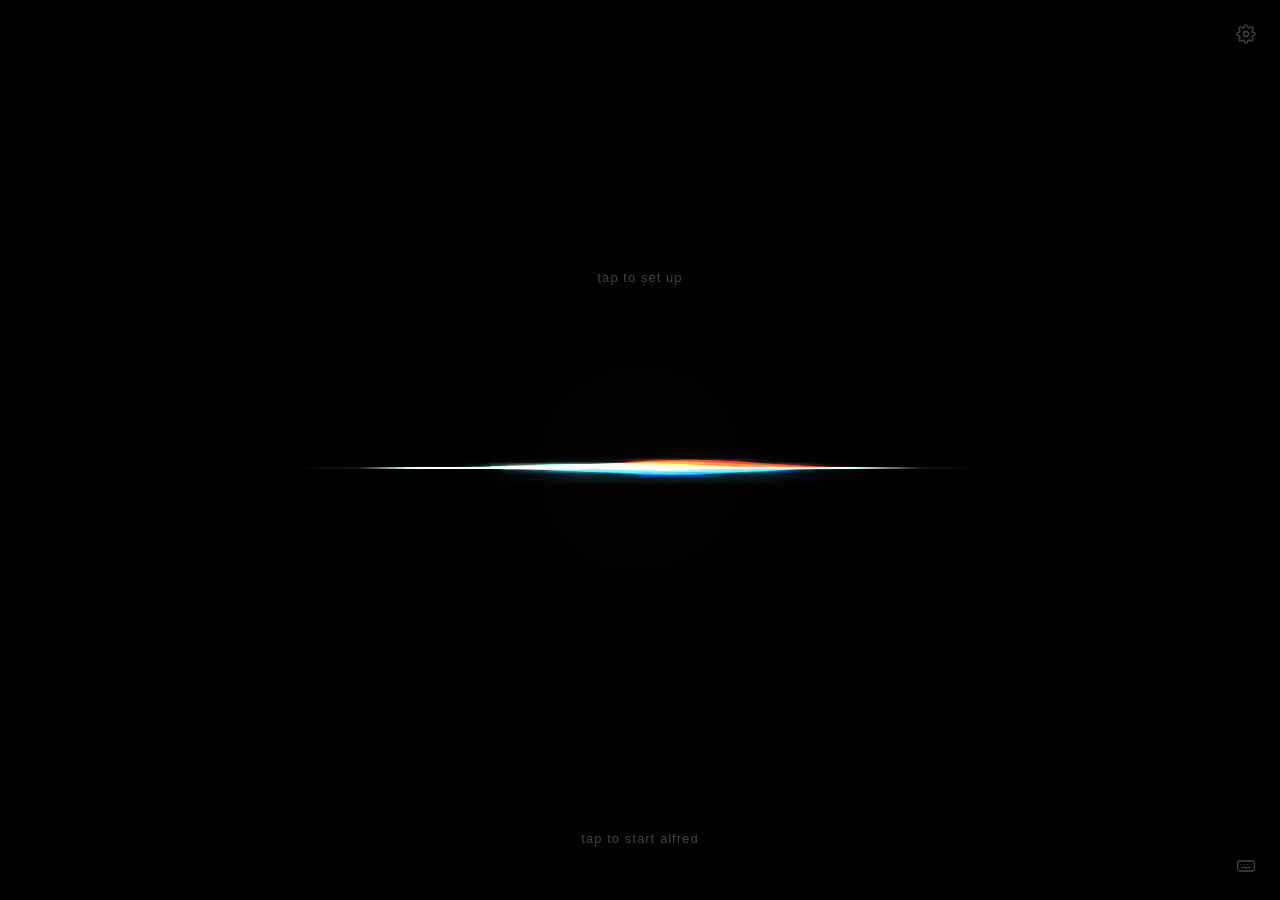
<file: index.html>
<!doctype html>
<html lang="en">
<head>
  <meta charset="utf-8">
  <meta name="viewport" content="width=device-width, initial-scale=1, viewport-fit=cover">
  <meta name="theme-color" content="#000000">
  <title>Alfred</title>
  <link rel="icon" href="data:image/svg+xml,%3Csvg xmlns='http://www.w3.org/2000/svg' viewBox='0 0 64 64'%3E%3Crect width='64' height='64' fill='black'/%3E%3Cpath d='M6 33 Q32 6 58 33' stroke='%23ff7a1a' stroke-width='5' fill='none'/%3E%3Cpath d='M6 33 Q32 56 58 33' stroke='%23206cff' stroke-width='5' fill='none'/%3E%3C/svg%3E">
  <link rel="manifest" href="manifest.webmanifest">
  <link rel="apple-touch-icon" href="icons/icon-180.png">
  <meta name="apple-mobile-web-app-capable" content="yes">
  <meta name="mobile-web-app-capable" content="yes">
  <meta name="apple-mobile-web-app-status-bar-style" content="black-translucent">
  <meta name="apple-mobile-web-app-title" content="Alfred">
  <link rel="stylesheet" href="style.css">
</head>
<body>
  <main id="stage" aria-label="Alfred. Say Alfred, or tap or press space to speak.">
    <canvas id="ribbon" aria-hidden="true"></canvas>

    <div id="captions" aria-live="polite">
      <p id="you" class="caption you"></p>
      <p id="alfred" class="caption alfred"></p>
    </div>

    <p id="hint" class="hint">Tap anywhere to speak</p>
    <p id="status" class="status" role="status"></p>
  </main>

  <nav class="corner top-right">
    <button id="settings-btn" class="icon" aria-label="Settings" title="Settings (,)">
      <svg viewBox="0 0 24 24"><circle cx="12" cy="12" r="3"/><path d="M19.4 15a1.7 1.7 0 0 0 .3 1.8l.1.1a2 2 0 1 1-2.8 2.8l-.1-.1a1.7 1.7 0 0 0-1.8-.3 1.7 1.7 0 0 0-1 1.5V21a2 2 0 1 1-4 0v-.1a1.7 1.7 0 0 0-1.1-1.5 1.7 1.7 0 0 0-1.8.3l-.1.1a2 2 0 1 1-2.8-2.8l.1-.1a1.7 1.7 0 0 0 .3-1.8 1.7 1.7 0 0 0-1.5-1H3a2 2 0 1 1 0-4h.1a1.7 1.7 0 0 0 1.5-1.1 1.7 1.7 0 0 0-.3-1.8l-.1-.1a2 2 0 1 1 2.8-2.8l.1.1a1.7 1.7 0 0 0 1.8.3H9a1.7 1.7 0 0 0 1-1.5V3a2 2 0 1 1 4 0v.1a1.7 1.7 0 0 0 1 1.5 1.7 1.7 0 0 0 1.8-.3l.1-.1a2 2 0 1 1 2.8 2.8l-.1.1a1.7 1.7 0 0 0-.3 1.8V9a1.7 1.7 0 0 0 1.5 1H21a2 2 0 1 1 0 4h-.1a1.7 1.7 0 0 0-1.5 1z"/></svg>
    </button>
  </nav>

  <nav class="corner bottom-right">
    <button id="keyboard-btn" class="icon" aria-label="Type instead" title="Type (/)">
      <svg viewBox="0 0 24 24"><rect x="2" y="6" width="20" height="12" rx="2"/><path d="M6 10h.01M10 10h.01M14 10h.01M18 10h.01M7 14h10"/></svg>
    </button>
  </nav>

  <form id="type-form" class="type-form" hidden>
    <input id="type-input" type="text" autocomplete="off" placeholder="Write to Alfred…" aria-label="Message">
  </form>

  <dialog id="settings" aria-labelledby="settings-title">
    <form method="dialog" class="sheet">
      <h2 id="settings-title">Alfred</h2>

      <label class="field">
        <span>Server</span>
        <input id="server" type="url" autocomplete="off" spellcheck="false" inputmode="url">
        <small>Leave empty to use the server this page came from.</small>
      </label>
      <label class="field">
        <span>Access token</span>
        <input id="token" type="password" autocomplete="off" spellcheck="false" placeholder="ALFRED_API_TOKEN">
        <small>Stays on this device only.</small>
      </label>

      <label class="toggle"><input id="opt-handsfree" type="checkbox" checked>
        <span>Hands-free <small>answer whenever someone says “Alfred, …”</small></span></label>
      <label class="toggle"><input id="opt-voice" type="checkbox" checked>
        <span>Alfred speaks</span></label>
      <label class="toggle"><input id="opt-captions" type="checkbox" checked>
        <span>Captions</span></label>
      <label class="toggle"><input id="opt-awake" type="checkbox" checked>
        <span>Keep the screen on <small>so Alfred keeps listening on phones and tablets</small></span></label>

      <p id="server-info" class="server-info"></p>

      <div class="actions">
        <button type="button" id="stop-listening" class="quiet">Stop listening</button>
        <button type="button" id="new-conversation" class="quiet">New conversation</button>
        <button value="close" class="primary">Done</button>
      </div>
    </form>
  </dialog>

  <script type="module" src="app.js"></script>
</body>
</html>
</file>
<file: style.css>
:root {
  color-scheme: dark;
  --fg: rgba(255, 250, 240, 0.92);
  --fg-dim: rgba(235, 240, 255, 0.5);
  --fg-faint: rgba(235, 240, 255, 0.28);
  --line: rgba(255, 255, 255, 0.12);
  --panel: rgba(14, 14, 18, 0.92);
  --warm: #ff8a2a;
  --cool: #3aa0ff;
  --font: ui-sans-serif, -apple-system, "SF Pro Text", "Segoe UI", Roboto, "Helvetica Neue", sans-serif;
}

* { box-sizing: border-box; }

html, body {
  margin: 0;
  height: 100%;
  background: #000;
  color: var(--fg);
  font-family: var(--font);
  overflow: hidden;
  -webkit-font-smoothing: antialiased;
  -webkit-tap-highlight-color: transparent;
}

#stage {
  position: fixed;
  inset: 0;
  cursor: pointer;
  user-select: none;
  -webkit-user-select: none;
  touch-action: manipulation;
}

#ribbon { position: absolute; inset: 0; width: 100%; height: 100%; display: block; }

#captions {
  position: absolute;
  left: 50%;
  bottom: calc(14vh + env(safe-area-inset-bottom));
  transform: translateX(-50%);
  width: min(720px, calc(100% - 32px));
  text-align: center;
  pointer-events: none;
}

.caption {
  margin: 0.35em 0;
  line-height: 1.45;
  transition: opacity 0.6s ease;
  overflow-wrap: anywhere;
}
.caption:empty { opacity: 0; }
.caption.you { color: var(--fg-dim); font-size: 15px; font-style: italic; }
.caption.alfred {
  color: var(--fg);
  font-size: clamp(16px, 2.1vw, 20px);
  font-weight: 300;
  letter-spacing: 0.01em;
  display: -webkit-box;
  -webkit-line-clamp: 4;
  -webkit-box-orient: vertical;
  overflow: hidden;
}
body.no-captions #captions { display: none; }

.hint, .status {
  position: absolute;
  left: 50%;
  transform: translateX(-50%);
  margin: 0;
  font-size: 13px;
  letter-spacing: 0.08em;
  text-transform: lowercase;
  color: var(--fg-faint);
  pointer-events: none;
  white-space: nowrap;
  transition: opacity 1s ease;
}
.hint { top: calc(30vh); }
.hint.gone { opacity: 0; }
.status { bottom: calc(6vh + env(safe-area-inset-bottom)); }
.status.error { color: rgba(255, 140, 120, 0.75); }

.corner { position: fixed; z-index: 2; }
.top-right { top: calc(14px + env(safe-area-inset-top)); right: 14px; }
.bottom-right { bottom: calc(14px + env(safe-area-inset-bottom)); right: 14px; }

.icon {
  width: 40px;
  height: 40px;
  display: grid;
  place-items: center;
  background: transparent;
  border: 0;
  border-radius: 50%;
  color: var(--fg-faint);
  cursor: pointer;
  transition: color 0.2s, background 0.2s;
}
.icon:hover, .icon:focus-visible { color: var(--fg); background: rgba(255, 255, 255, 0.06); outline: none; }
.icon svg { width: 20px; height: 20px; fill: none; stroke: currentColor; stroke-width: 1.6; stroke-linecap: round; stroke-linejoin: round; }

.type-form {
  position: fixed;
  left: 50%;
  bottom: calc(22px + env(safe-area-inset-bottom));
  transform: translateX(-50%);
  width: min(560px, calc(100% - 96px));
  z-index: 2;
}
.type-form input {
  width: 100%;
  padding: 12px 16px;
  font: 15px var(--font);
  color: var(--fg);
  background: rgba(255, 255, 255, 0.05);
  border: 1px solid var(--line);
  border-radius: 999px;
  outline: none;
}
.type-form input:focus { border-color: rgba(255, 255, 255, 0.28); }

dialog {
  padding: 0;
  border: 1px solid var(--line);
  border-radius: 18px;
  background: var(--panel);
  color: var(--fg);
  width: min(400px, calc(100% - 32px));
  backdrop-filter: blur(16px);
}
dialog::backdrop { background: rgba(0, 0, 0, 0.55); }

.sheet { padding: 22px 22px 18px; display: grid; gap: 14px; }
.sheet h2 { margin: 0 0 4px; font-weight: 400; font-size: 18px; letter-spacing: 0.04em; }

.field { display: grid; gap: 6px; font-size: 13px; color: var(--fg-dim); }
.field input, .field select {
  font: 14px var(--font);
  color: var(--fg);
  background: rgba(255, 255, 255, 0.05);
  border: 1px solid var(--line);
  border-radius: 10px;
  padding: 10px 12px;
}
.field small, .toggle small { color: var(--fg-faint); font-size: 12px; }

.toggle { display: flex; gap: 10px; align-items: center; font-size: 14px; cursor: pointer; }
.toggle input { accent-color: var(--warm); width: 16px; height: 16px; }
.toggle small { display: block; }

.server-info { margin: 0; font-size: 12px; color: var(--fg-faint); line-height: 1.5; min-height: 1.5em; }
.server-info.bad { color: rgba(255, 140, 120, 0.85); }

.actions { display: flex; justify-content: space-between; gap: 10px; margin-top: 4px; }
.actions button {
  font: 14px var(--font);
  border-radius: 999px;
  padding: 9px 16px;
  cursor: pointer;
  border: 1px solid var(--line);
}
.actions .quiet { background: transparent; color: var(--fg-dim); }
.actions .primary { background: rgba(255, 255, 255, 0.92); color: #000; border-color: transparent; }

@media (max-width: 480px) {
  .hint { top: 26vh; }
  #captions { bottom: calc(18vh + env(safe-area-inset-bottom)); }
}

/* while you speak, Alfred's previous answer steps back */
body[data-mode="listening"] .caption.alfred { opacity: 0.3; }
body[data-mode="listening"] .caption.you { color: var(--fg); }
</file>
